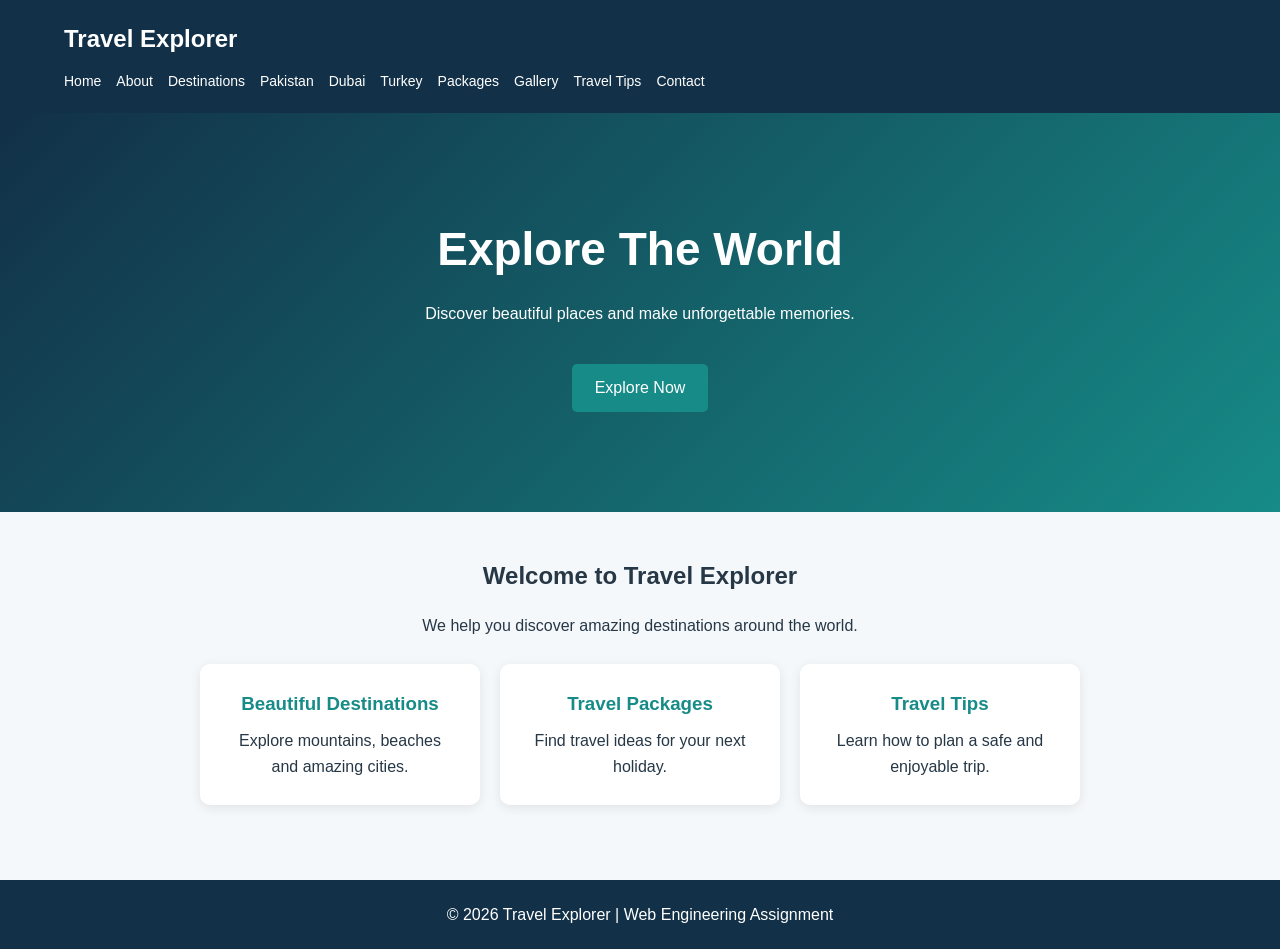
<file: index.html>
<!DOCTYPE html>
<html lang="en">
<head>
    <meta charset="UTF-8">
    <meta name="viewport" content="width=device-width, initial-scale=1.0">
    <title>Home | Travel Explorer</title>
    <link rel="stylesheet" href="style.css">
</head>
<body>
<header>
    <h2>Travel Explorer</h2>
    <nav>
        <a href="index.html">Home</a>
        <a href="about.html">About</a>
        <a href="destinations.html">Destinations</a>
        <a href="pakistan.html">Pakistan</a>
        <a href="dubai.html">Dubai</a>
        <a href="turkey.html">Turkey</a>
        <a href="packages.html">Packages</a>
        <a href="gallery.html">Gallery</a>
        <a href="tips.html">Travel Tips</a>
        <a href="contact.html">Contact</a>
    </nav>
</header>

<section class="hero">
    <h1>Explore The World</h1>
    <p>Discover beautiful places and make unforgettable memories.</p>
    <a class="btn" href="destinations.html">Explore Now</a>
</section>

<section class="content">
    <h2>Welcome to Travel Explorer</h2>
    <p>We help you discover amazing destinations around the world.</p>
    <div class="cards">
        <div class="card">
            <h3>Beautiful Destinations</h3>
            <p>Explore mountains, beaches and amazing cities.</p>
        </div>
        <div class="card">
            <h3>Travel Packages</h3>
            <p>Find travel ideas for your next holiday.</p>
        </div>
        <div class="card">
            <h3>Travel Tips</h3>
            <p>Learn how to plan a safe and enjoyable trip.</p>
        </div>
    </div>
</section>

<footer><p>© 2026 Travel Explorer | Web Engineering Assignment</p></footer>
</body>
</html>
</file>
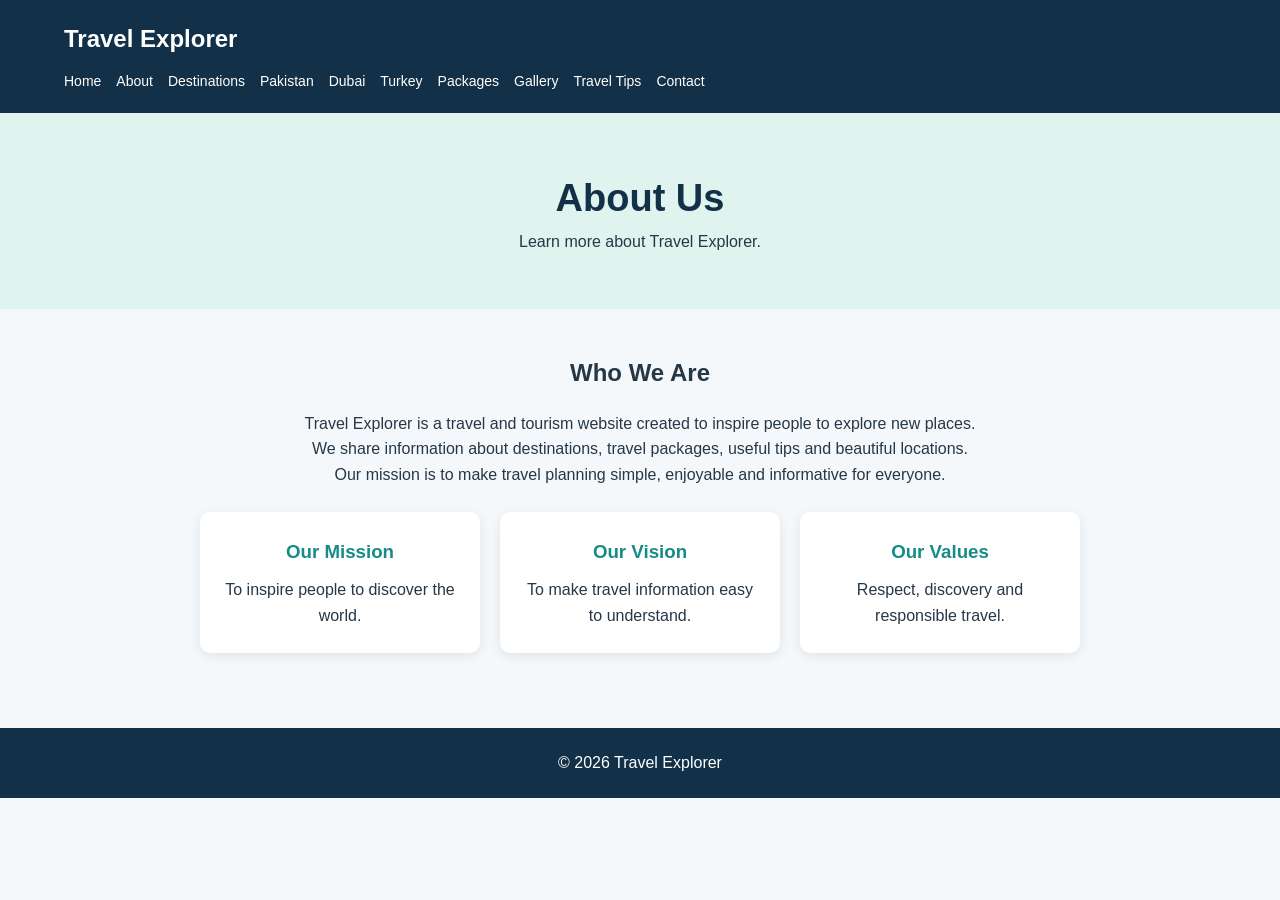
<file: about.html>
<!DOCTYPE html>
<html lang="en">
<head>
    <meta charset="UTF-8">
    <meta name="viewport" content="width=device-width, initial-scale=1.0">
    <title>About Us | Travel Explorer</title>
    <link rel="stylesheet" href="style.css">
</head>
<body>
<header>
    <h2>Travel Explorer</h2>
    <nav>
        <a href="index.html">Home</a><a href="about.html">About</a>
        <a href="destinations.html">Destinations</a><a href="pakistan.html">Pakistan</a>
        <a href="dubai.html">Dubai</a><a href="turkey.html">Turkey</a>
        <a href="packages.html">Packages</a><a href="gallery.html">Gallery</a>
        <a href="tips.html">Travel Tips</a><a href="contact.html">Contact</a>
    </nav>
</header>

<section class="banner">
    <h1>About Us</h1>
    <p>Learn more about Travel Explorer.</p>
</section>

<section class="content">
    <h2>Who We Are</h2>
    <p>Travel Explorer is a travel and tourism website created to inspire people to explore new places.</p>
    <p>We share information about destinations, travel packages, useful tips and beautiful locations.</p>
    <p>Our mission is to make travel planning simple, enjoyable and informative for everyone.</p>

    <div class="cards">
        <div class="card"><h3>Our Mission</h3><p>To inspire people to discover the world.</p></div>
        <div class="card"><h3>Our Vision</h3><p>To make travel information easy to understand.</p></div>
        <div class="card"><h3>Our Values</h3><p>Respect, discovery and responsible travel.</p></div>
    </div>
</section>

<footer><p>© 2026 Travel Explorer</p></footer>
</body>
</html>
</file>
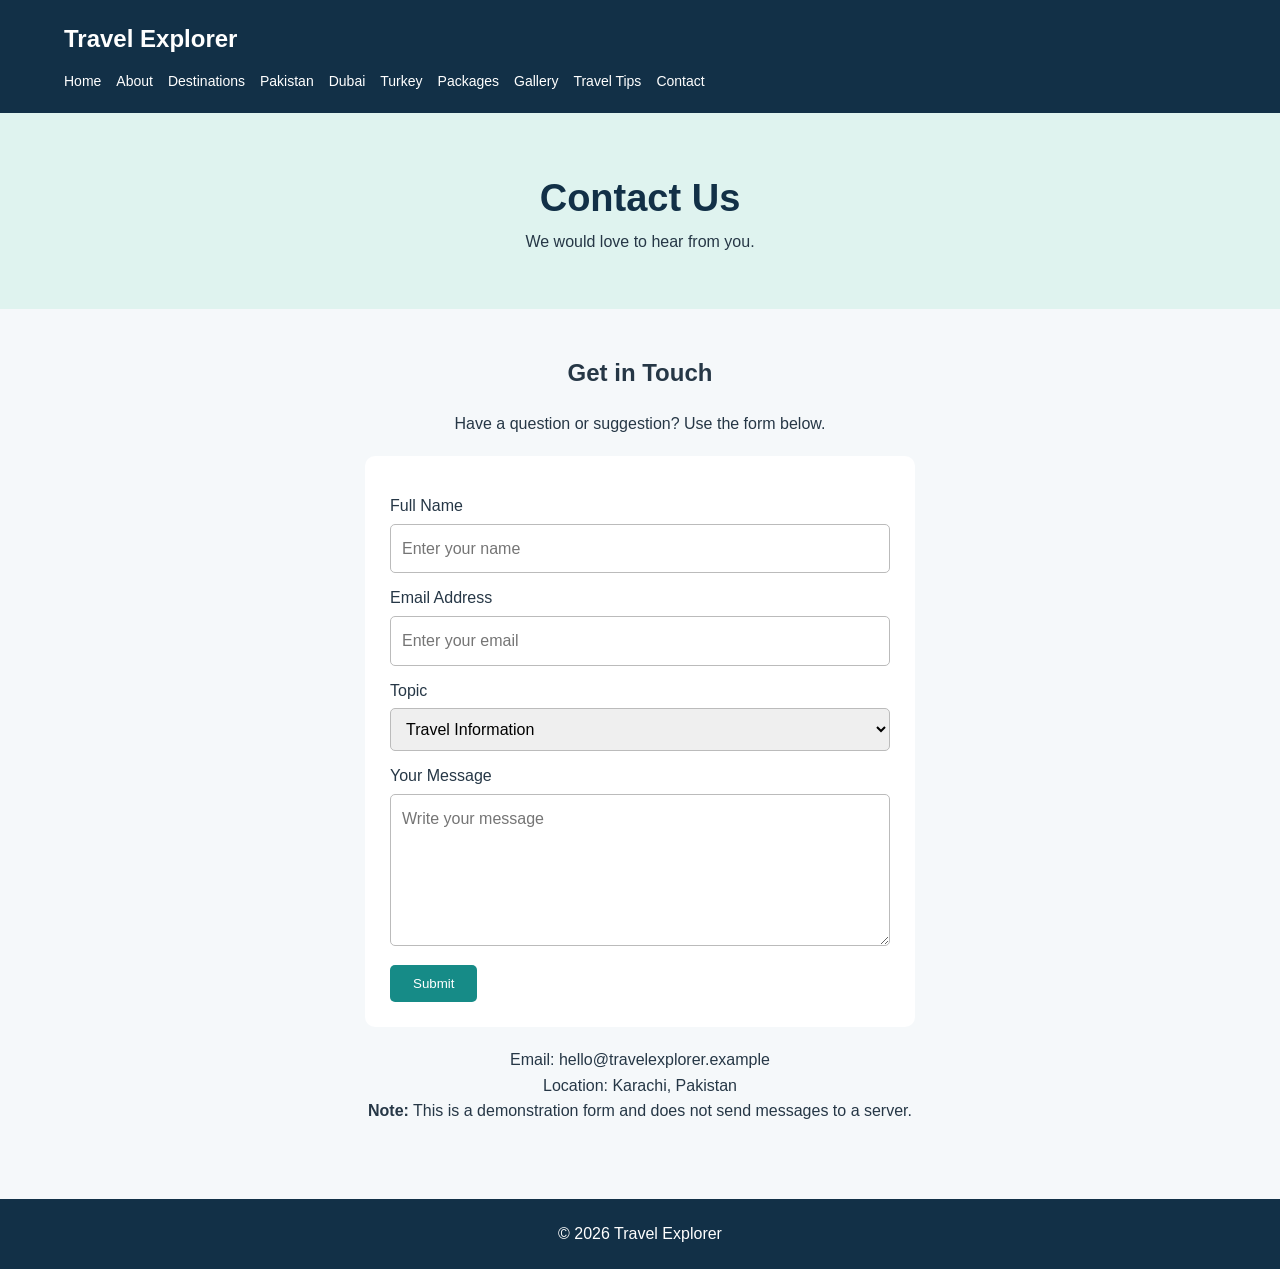
<file: contact.html>
<!DOCTYPE html>
<html lang="en">
<head>
    <meta charset="UTF-8">
    <meta name="viewport" content="width=device-width, initial-scale=1.0">
    <title>Contact | Travel Explorer</title>
    <link rel="stylesheet" href="style.css">
</head>
<body>
<header>
    <h2>Travel Explorer</h2>
    <nav>
        <a href="index.html">Home</a><a href="about.html">About</a>
        <a href="destinations.html">Destinations</a><a href="pakistan.html">Pakistan</a>
        <a href="dubai.html">Dubai</a><a href="turkey.html">Turkey</a>
        <a href="packages.html">Packages</a><a href="gallery.html">Gallery</a>
        <a href="tips.html">Travel Tips</a><a href="contact.html">Contact</a>
    </nav>
</header>

<section class="banner">
    <h1>Contact Us</h1>
    <p>We would love to hear from you.</p>
</section>

<section class="content">
    <h2>Get in Touch</h2>
    <p>Have a question or suggestion? Use the form below.</p>

    <form action="#" method="get">
        <label for="name">Full Name</label>
        <input type="text" id="name" name="name" placeholder="Enter your name" required>

        <label for="email">Email Address</label>
        <input type="email" id="email" name="email" placeholder="Enter your email" required>

        <label for="topic">Topic</label>
        <select id="topic" name="topic">
            <option>Travel Information</option>
            <option>Destinations</option>
            <option>Travel Packages</option>
            <option>Website Feedback</option>
        </select>

        <label for="message">Your Message</label>
        <textarea id="message" name="message" rows="5" placeholder="Write your message"></textarea>

        <button type="submit" class="btn">Submit</button>
    </form>

    <p>Email: hello@travelexplorer.example</p>
    <p>Location: Karachi, Pakistan</p>
    <p><strong>Note:</strong> This is a demonstration form and does not send messages to a server.</p>
</section>

<footer><p>© 2026 Travel Explorer</p></footer>
</body>
</html>
</file>
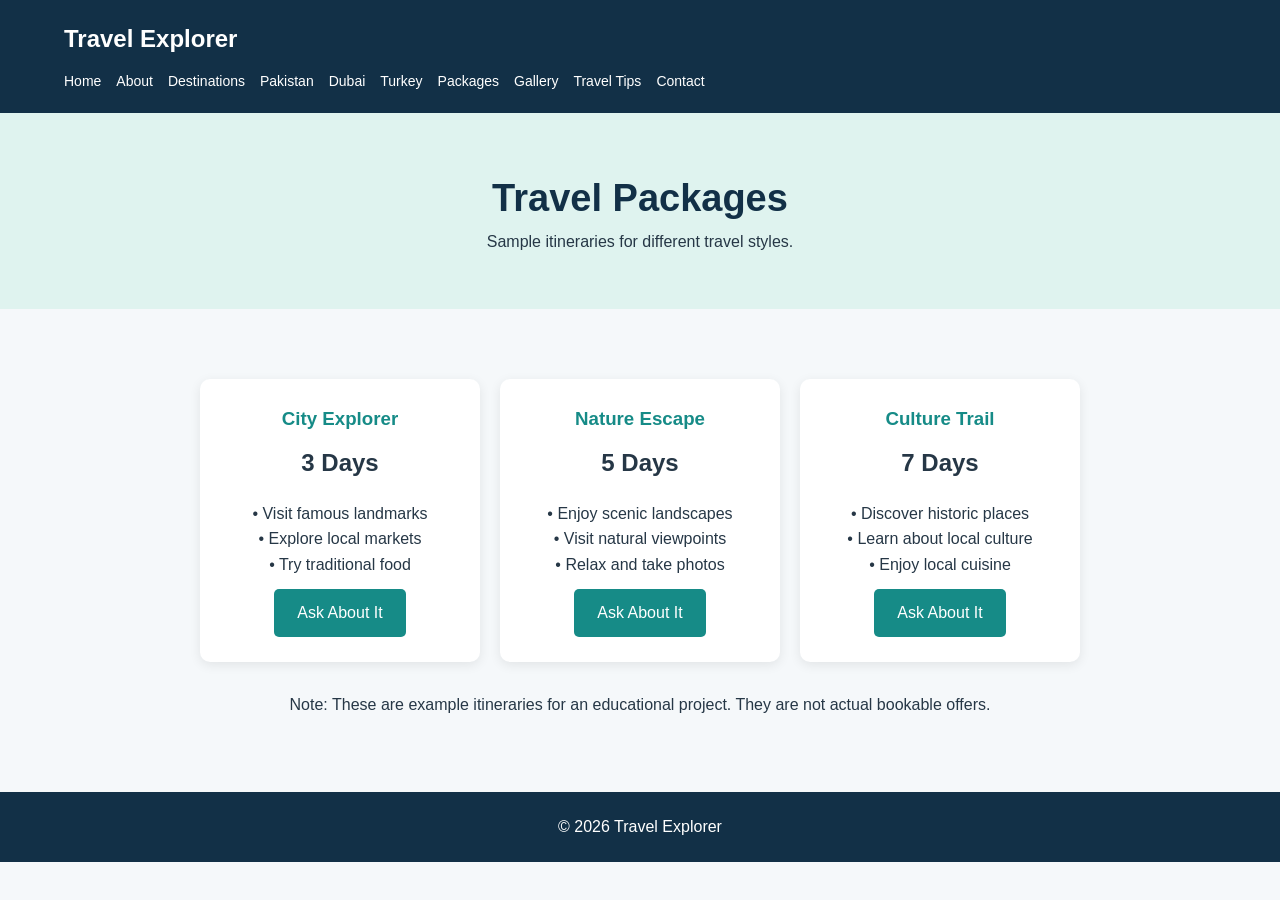
<file: packages.html>
<!DOCTYPE html>
<html lang="en">
<head>
    <meta charset="UTF-8">
    <meta name="viewport" content="width=device-width, initial-scale=1.0">
    <title>Packages | Travel Explorer</title>
    <link rel="stylesheet" href="style.css">
</head>
<body>
<header>
    <h2>Travel Explorer</h2>
    <nav>
        <a href="index.html">Home</a><a href="about.html">About</a>
        <a href="destinations.html">Destinations</a><a href="pakistan.html">Pakistan</a>
        <a href="dubai.html">Dubai</a><a href="turkey.html">Turkey</a>
        <a href="packages.html">Packages</a><a href="gallery.html">Gallery</a>
        <a href="tips.html">Travel Tips</a><a href="contact.html">Contact</a>
    </nav>
</header>

<section class="banner">
    <h1>Travel Packages</h1>
    <p>Sample itineraries for different travel styles.</p>
</section>

<section class="content">
    <div class="cards">
        <div class="card">
            <h3>City Explorer</h3>
            <h2>3 Days</h2>
            <p>• Visit famous landmarks</p>
            <p>• Explore local markets</p>
            <p>• Try traditional food</p>
            <a class="btn" href="contact.html">Ask About It</a>
        </div>
        <div class="card">
            <h3>Nature Escape</h3>
            <h2>5 Days</h2>
            <p>• Enjoy scenic landscapes</p>
            <p>• Visit natural viewpoints</p>
            <p>• Relax and take photos</p>
            <a class="btn" href="contact.html">Ask About It</a>
        </div>
        <div class="card">
            <h3>Culture Trail</h3>
            <h2>7 Days</h2>
            <p>• Discover historic places</p>
            <p>• Learn about local culture</p>
            <p>• Enjoy local cuisine</p>
            <a class="btn" href="contact.html">Ask About It</a>
        </div>
    </div>
    <p style="margin-top:30px;">Note: These are example itineraries for an educational project. They are not actual bookable offers.</p>
</section>

<footer><p>© 2026 Travel Explorer</p></footer>
</body>
</html>
</file>
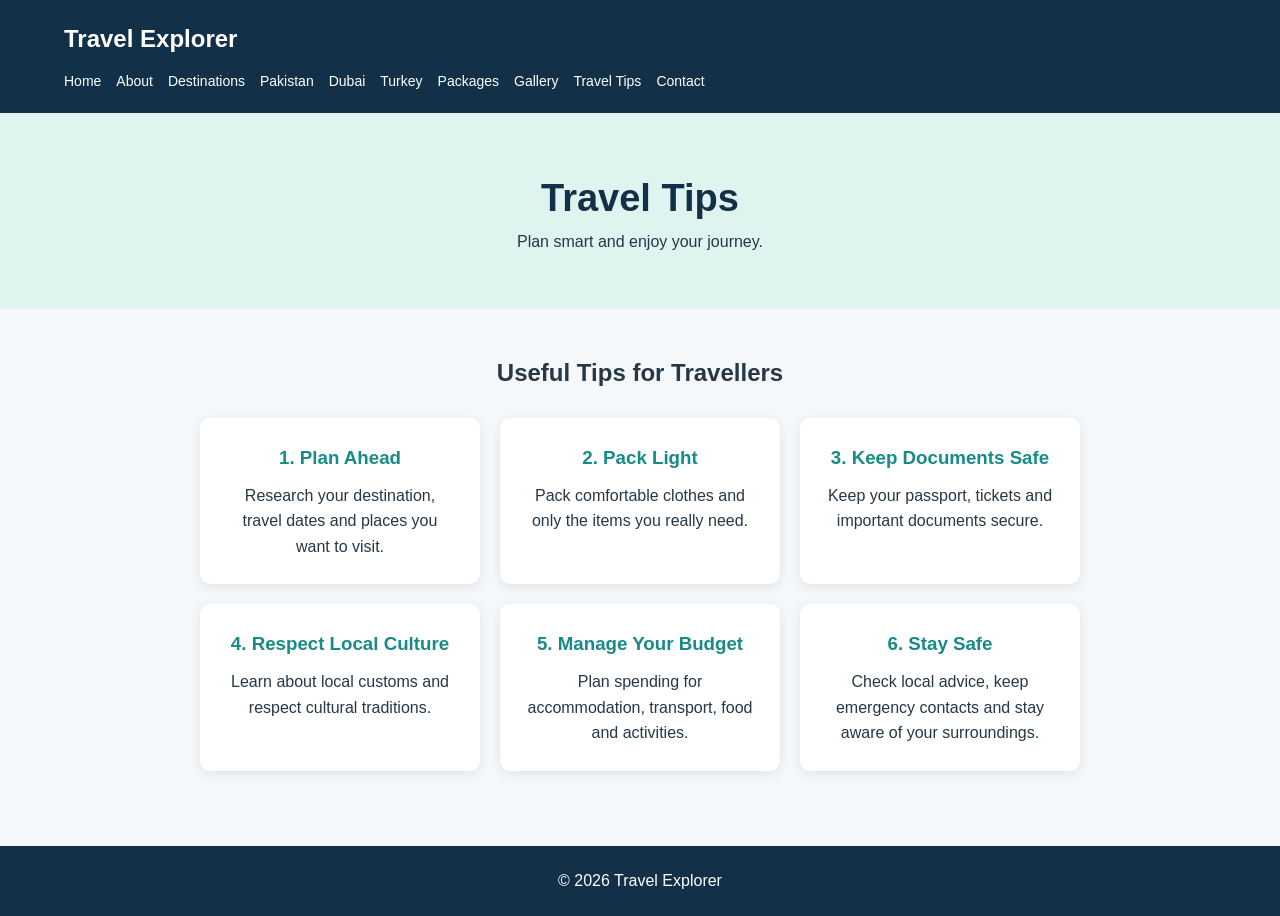
<file: tips.html>
<!DOCTYPE html>
<html lang="en">
<head>
    <meta charset="UTF-8">
    <meta name="viewport" content="width=device-width, initial-scale=1.0">
    <title>Travel Tips | Travel Explorer</title>
    <link rel="stylesheet" href="style.css">
</head>
<body>
<header>
    <h2>Travel Explorer</h2>
    <nav>
        <a href="index.html">Home</a><a href="about.html">About</a>
        <a href="destinations.html">Destinations</a><a href="pakistan.html">Pakistan</a>
        <a href="dubai.html">Dubai</a><a href="turkey.html">Turkey</a>
        <a href="packages.html">Packages</a><a href="gallery.html">Gallery</a>
        <a href="tips.html">Travel Tips</a><a href="contact.html">Contact</a>
    </nav>
</header>

<section class="banner">
    <h1>Travel Tips</h1>
    <p>Plan smart and enjoy your journey.</p>
</section>

<section class="content">
    <h2>Useful Tips for Travellers</h2>
    <div class="cards">
        <div class="card">
            <h3>1. Plan Ahead</h3>
            <p>Research your destination, travel dates and places you want to visit.</p>
        </div>
        <div class="card">
            <h3>2. Pack Light</h3>
            <p>Pack comfortable clothes and only the items you really need.</p>
        </div>
        <div class="card">
            <h3>3. Keep Documents Safe</h3>
            <p>Keep your passport, tickets and important documents secure.</p>
        </div>
        <div class="card">
            <h3>4. Respect Local Culture</h3>
            <p>Learn about local customs and respect cultural traditions.</p>
        </div>
        <div class="card">
            <h3>5. Manage Your Budget</h3>
            <p>Plan spending for accommodation, transport, food and activities.</p>
        </div>
        <div class="card">
            <h3>6. Stay Safe</h3>
            <p>Check local advice, keep emergency contacts and stay aware of your surroundings.</p>
        </div>
    </div>
</section>

<footer><p>© 2026 Travel Explorer</p></footer>
</body>
</html>
</file>
<file: style.css>
* {
    margin: 0;
    padding: 0;
    box-sizing: border-box;
}

body {
    font-family: Arial, sans-serif;
    background: #f5f8fa;
    color: #263746;
    line-height: 1.6;
}

header {
    background: #123047;
    color: white;
    padding: 20px 5%;
}

header h2 {
    margin-bottom: 12px;
}

nav {
    display: flex;
    flex-wrap: wrap;
    gap: 15px;
}

nav a {
    color: white;
    text-decoration: none;
    font-size: 14px;
}

nav a:hover {
    color: #65d6c0;
}

.hero {
    min-height: 380px;
    background: linear-gradient(135deg, #123047, #168b87);
    color: white;
    text-align: center;
    padding: 100px 20px;
}

.hero h1 {
    font-size: 46px;
    margin-bottom: 15px;
}

.hero p {
    margin-bottom: 25px;
}

.btn {
    display: inline-block;
    background: #168b87;
    color: white;
    padding: 11px 23px;
    border-radius: 5px;
    text-decoration: none;
    margin-top: 12px;
}

.btn:hover {
    background: #123047;
}

.content {
    padding: 45px 5%;
    text-align: center;
}

.content h1, .content h2 {
    margin-bottom: 18px;
}

.cards {
    display: flex;
    justify-content: center;
    flex-wrap: wrap;
    gap: 20px;
    margin-top: 25px;
}

.card {
    background: white;
    padding: 25px;
    width: 280px;
    border-radius: 10px;
    box-shadow: 0 3px 12px #00000015;
}

.card h3 {
    color: #168b87;
    margin-bottom: 10px;
}

.card img {
    width: 100%;
    height: 160px;
    object-fit: cover;
    border-radius: 6px;
    margin-bottom: 12px;
}

.banner {
    background: #dff3ef;
    padding: 55px 20px;
    text-align: center;
}

.banner h1 {
    font-size: 38px;
    color: #123047;
}

footer {
    background: #123047;
    color: white;
    text-align: center;
    padding: 22px;
    margin-top: 30px;
}

form {
    max-width: 550px;
    margin: 20px auto;
    background: white;
    padding: 25px;
    border-radius: 10px;
    text-align: left;
}

label {
    display: block;
    margin-top: 12px;
}

input, textarea, select {
    width: 100%;
    padding: 11px;
    margin-top: 5px;
    border: 1px solid #bbb;
    border-radius: 5px;
    font: inherit;
}

button {
    border: none;
    cursor: pointer;
}

@media (max-width: 600px) {
    .hero h1 {
        font-size: 34px;
    }

    .banner h1 {
        font-size: 30px;
    }

    .cards {
        flex-direction: column;
        align-items: center;
    }

    nav {
        gap: 10px;
    }
}
</file>
